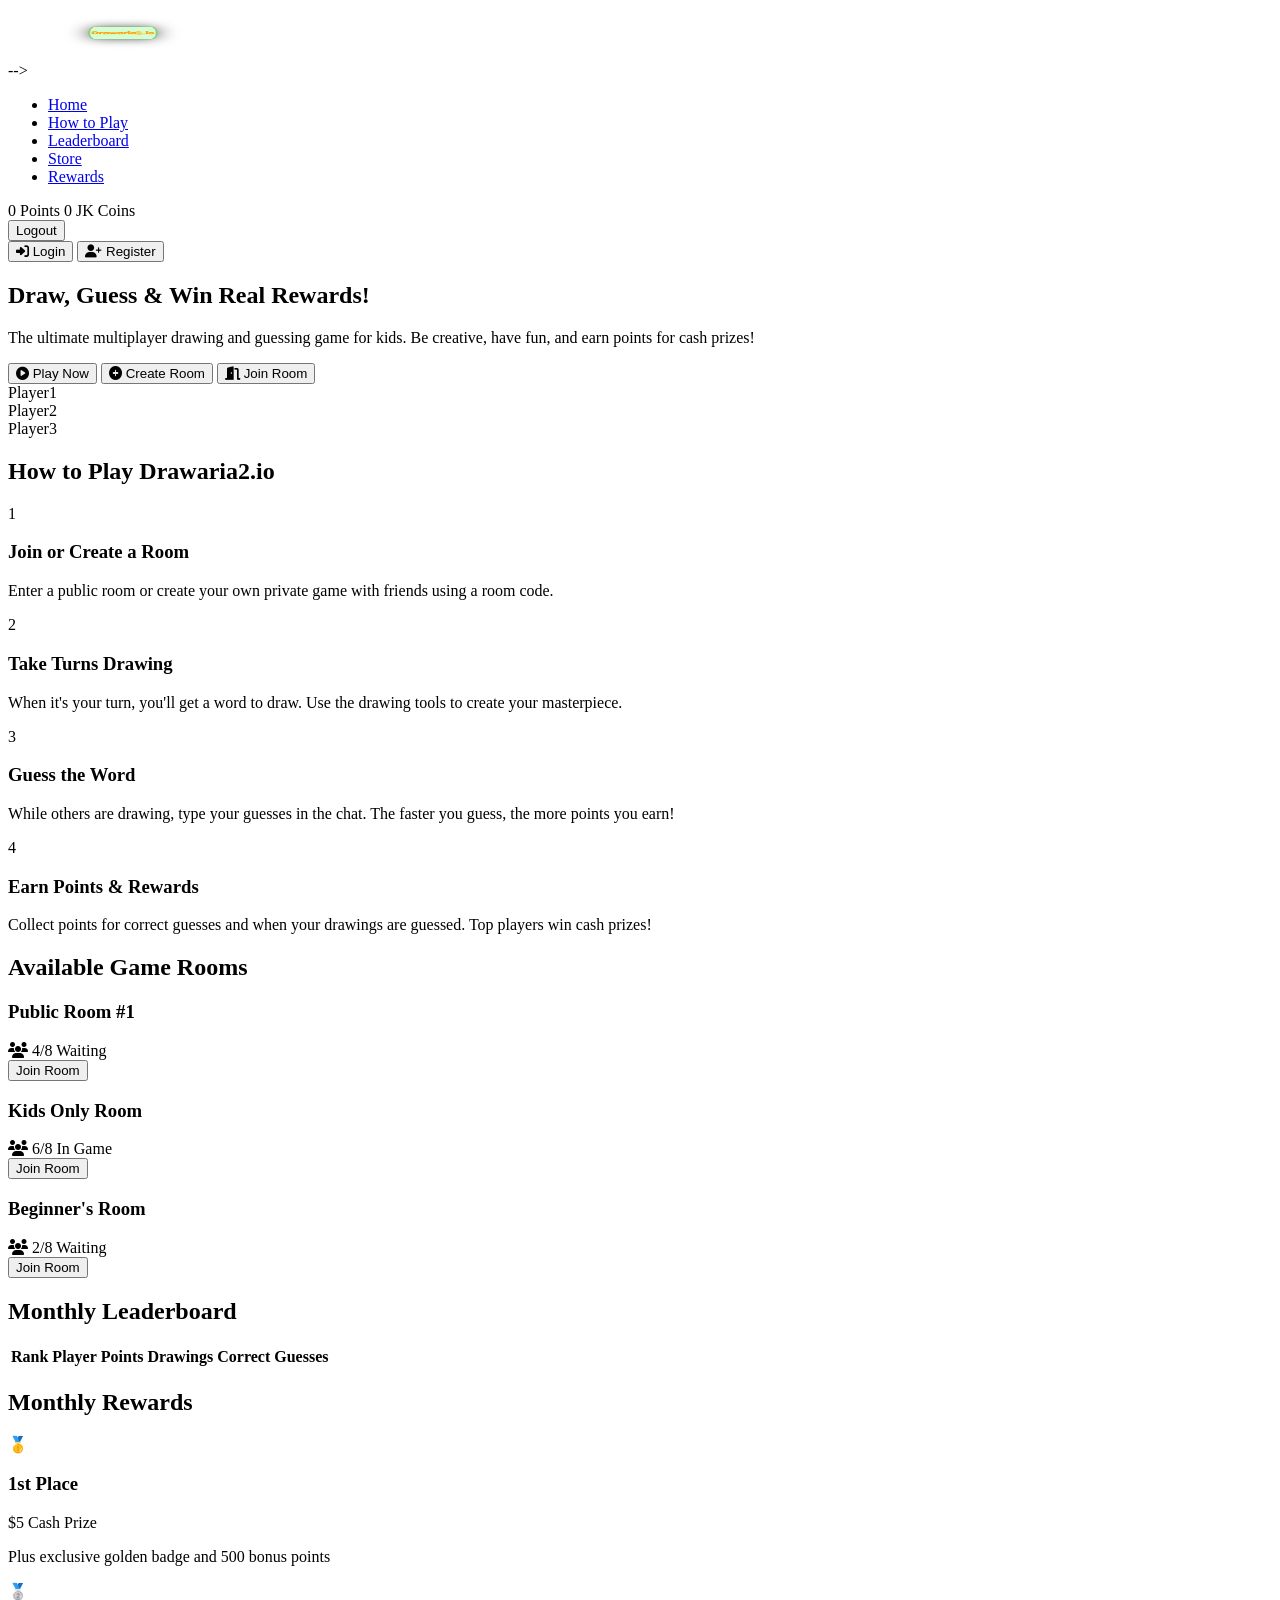
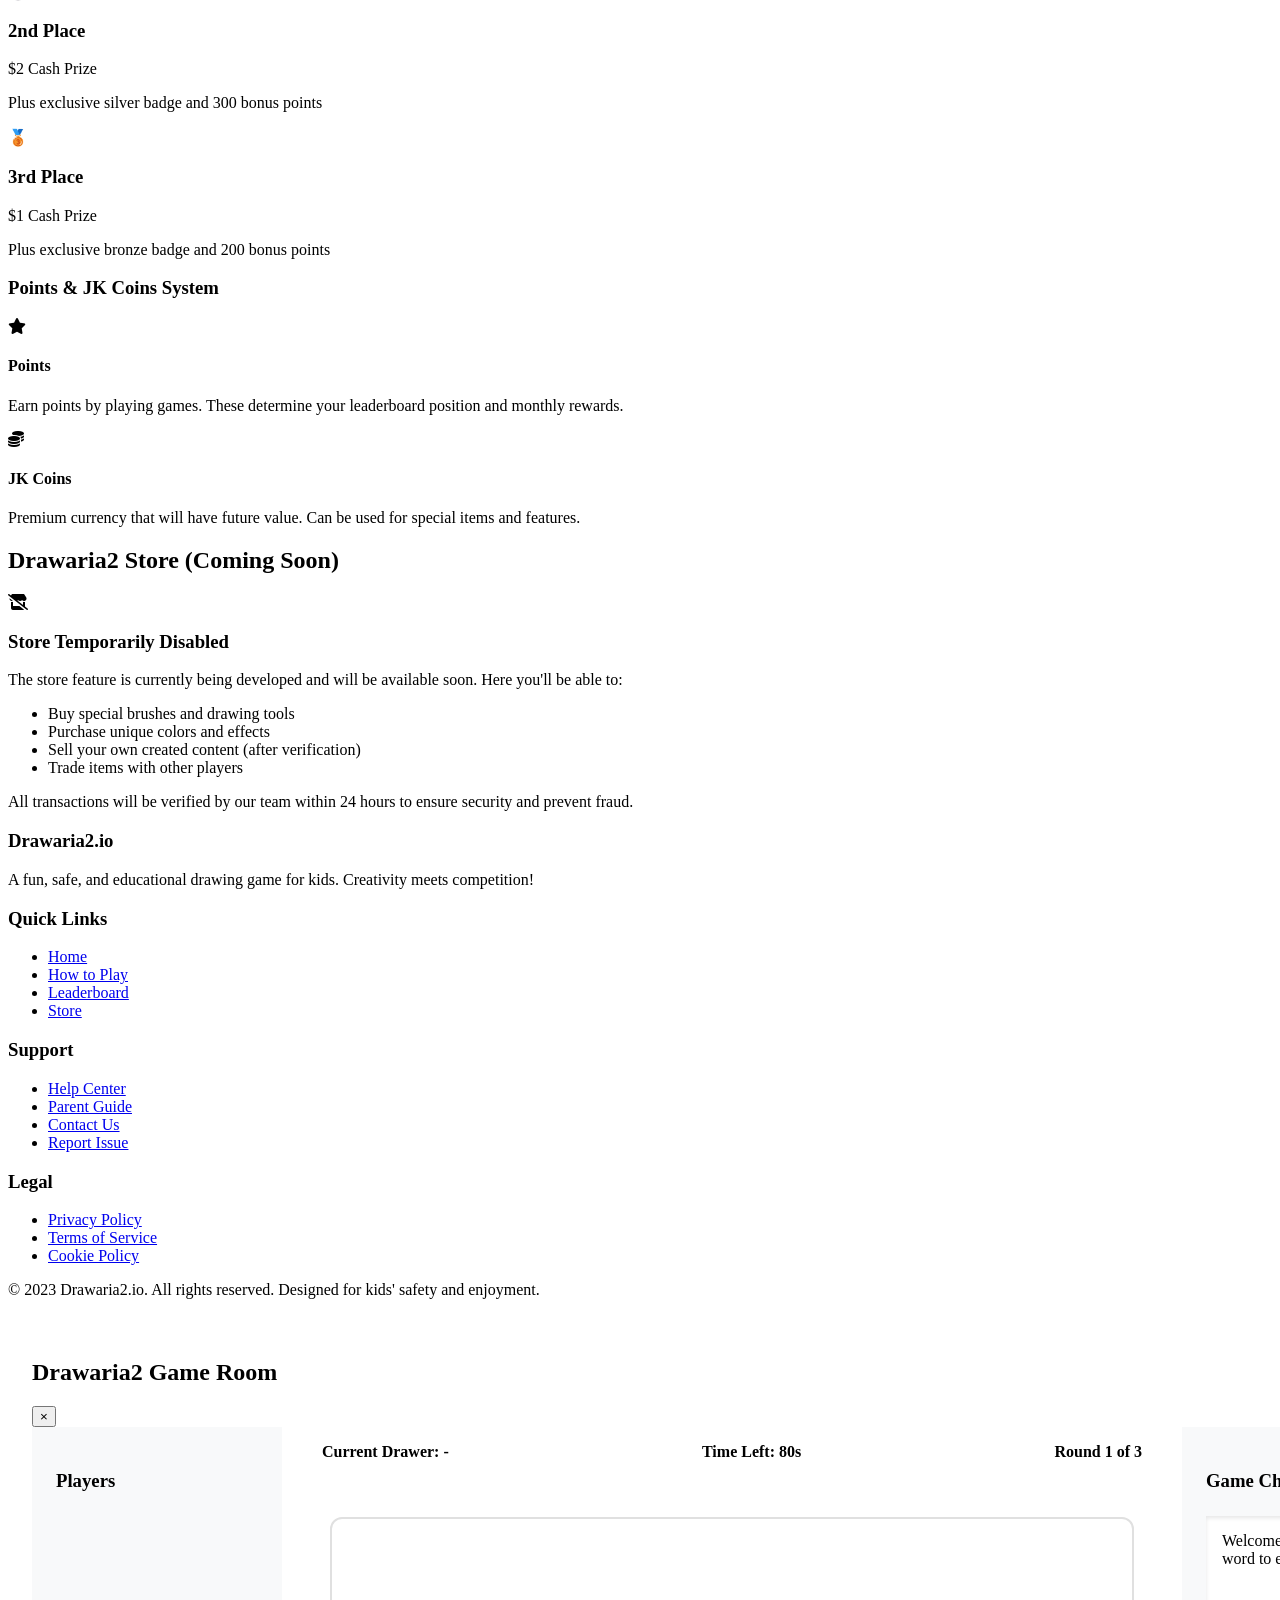
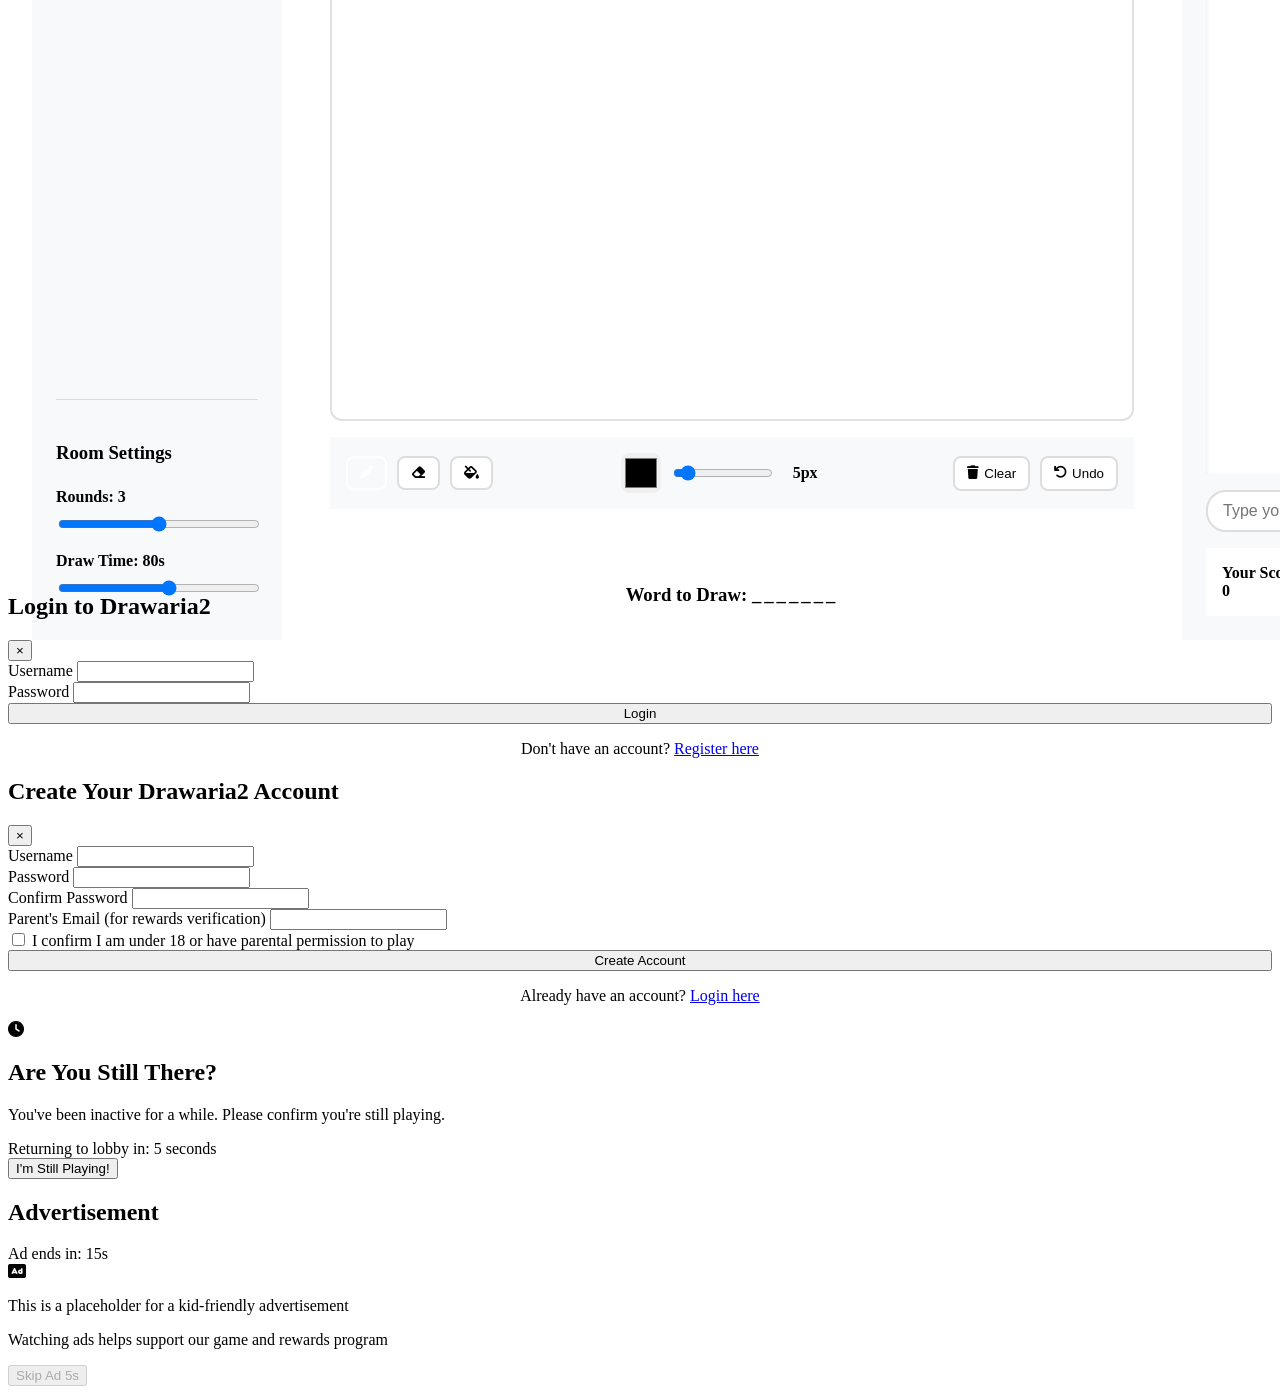
<file: index.html>
<!DOCTYPE html>
<html lang="en">
<head>
    <meta charset="UTF-8">
    <meta name="viewport" content="width=device-width, initial-scale=1.0">
    <title>Drawaria2.io - Multiplayer Drawing & Guessing Game</title>
    <link rel="stylesheet" href="css/style.css">
    <link rel="stylesheet" href="css/game.css">
    <link href="https://fonts.googleapis.com/css2?family=Comic+Neue:wght@400;700&family=Fredoka+One&display=swap" rel="stylesheet">
    <link rel="stylesheet" href="https://cdnjs.cloudflare.com/ajax/libs/font-awesome/6.4.0/css/all.min.css">
</head>
<body>
    <!-- Header -->
    <header>
        <div class="logo">
            <img src="/logo.png" alt="drawaria2.io logo" width="230" height="50>
            <!-- <div class="logo-icon"> </div> -->
            <!-- <h1>Drawaria2.io</h1> -->
        </div>
        <nav>
            <ul>
                <li><a href="#home" class="active">Home</a></li>
                <li><a href="#how-to-play">How to Play</a></li>
                <li><a href="#leaderboard">Leaderboard</a></li>
                <li><a href="#store">Store</a></li>
                <li><a href="#rewards">Rewards</a></li>
            </ul>
        </nav>
        <div class="user-actions">
            <div id="userInfo" class="hidden">
                <span id="usernameDisplay"></span>
                <div class="points-display">
                    <span id="pointsCount">0</span> Points
                    <span id="jkCoinsCount" class="jk-coins">0 JK Coins</span>
                </div>
                <button id="logoutBtn" class="btn btn-secondary">Logout</button>
            </div>
            <div id="guestActions">
                <button class="btn btn-secondary" id="loginBtn"><i class="fas fa-sign-in-alt"></i> Login</button>
                <button class="btn btn-primary" id="registerBtn"><i class="fas fa-user-plus"></i> Register</button>
            </div>
        </div>
    </header>

    <!-- Main Content -->
    <main>
        <!-- Hero Section -->
        <section class="hero" id="home">
            <div class="hero-content">
                <h2>Draw, Guess & Win Real Rewards!</h2>
                <p>The ultimate multiplayer drawing and guessing game for kids. Be creative, have fun, and earn points for cash prizes!</p>
                <div class="hero-buttons">
                    <button class="btn btn-primary" id="playNowBtn"><i class="fas fa-play-circle"></i> Play Now</button>
                    <button class="btn btn-secondary" id="createRoomBtn"><i class="fas fa-plus-circle"></i> Create Room</button>
                    <button class="btn btn-warning" id="joinRoomBtn"><i class="fas fa-door-open"></i> Join Room</button>
                </div>
            </div>
            <div class="hero-image">
                <div class="game-preview">
                    <div class="canvas-preview"></div>
                    <div class="players-preview">
                        <div class="player">Player1</div>
                        <div class="player">Player2</div>
                        <div class="player">Player3</div>
                    </div>
                </div>
            </div>
        </section>

        <!-- How to Play Section -->
        <section class="how-to-play" id="how-to-play">
            <h2>How to Play Drawaria2.io</h2>
            <div class="rules-container">
                <div class="rule-card">
                    <div class="rule-icon">1</div>
                    <h3>Join or Create a Room</h3>
                    <p>Enter a public room or create your own private game with friends using a room code.</p>
                </div>
                <div class="rule-card">
                    <div class="rule-icon">2</div>
                    <h3>Take Turns Drawing</h3>
                    <p>When it's your turn, you'll get a word to draw. Use the drawing tools to create your masterpiece.</p>
                </div>
                <div class="rule-card">
                    <div class="rule-icon">3</div>
                    <h3>Guess the Word</h3>
                    <p>While others are drawing, type your guesses in the chat. The faster you guess, the more points you earn!</p>
                </div>
                <div class="rule-card">
                    <div class="rule-icon">4</div>
                    <h3>Earn Points & Rewards</h3>
                    <p>Collect points for correct guesses and when your drawings are guessed. Top players win cash prizes!</p>
                </div>
            </div>
        </section>

        <!-- Game Rooms Section -->
        <section class="game-rooms">
            <h2>Available Game Rooms</h2>
            <div class="rooms-container">
                <div class="room-card">
                    <h3>Public Room #1</h3>
                    <div class="room-info">
                        <span class="players-count"><i class="fas fa-users"></i> 4/8</span>
                        <span class="room-status">Waiting</span>
                    </div>
                    <button class="btn btn-primary join-room-btn">Join Room</button>
                </div>
                <div class="room-card">
                    <h3>Kids Only Room</h3>
                    <div class="room-info">
                        <span class="players-count"><i class="fas fa-users"></i> 6/8</span>
                        <span class="room-status">In Game</span>
                    </div>
                    <button class="btn btn-primary join-room-btn">Join Room</button>
                </div>
                <div class="room-card">
                    <h3>Beginner's Room</h3>
                    <div class="room-info">
                        <span class="players-count"><i class="fas fa-users"></i> 2/8</span>
                        <span class="room-status">Waiting</span>
                    </div>
                    <button class="btn btn-primary join-room-btn">Join Room</button>
                </div>
            </div>
        </section>

        <!-- Leaderboard Section -->
        <section class="leaderboard-section" id="leaderboard">
            <h2>Monthly Leaderboard</h2>
            <div class="leaderboard-container">
                <table class="leaderboard-table">
                    <thead>
                        <tr>
                            <th>Rank</th>
                            <th>Player</th>
                            <th>Points</th>
                            <th>Drawings</th>
                            <th>Correct Guesses</th>
                        </tr>
                    </thead>
                    <tbody id="leaderboardBody">
                        <!-- Leaderboard data will be populated by JavaScript -->
                    </tbody>
                </table>
            </div>
        </section>

        <!-- Rewards Section -->
        <section class="rewards-section" id="rewards">
            <h2>Monthly Rewards</h2>
            <div class="rewards-container">
                <div class="reward-card gold">
                    <div class="reward-icon">🥇</div>
                    <h3>1st Place</h3>
                    <p class="reward-price">$5 Cash Prize</p>
                    <p>Plus exclusive golden badge and 500 bonus points</p>
                </div>
                <div class="reward-card silver">
                    <div class="reward-icon">🥈</div>
                    <h3>2nd Place</h3>
                    <p class="reward-price">$2 Cash Prize</p>
                    <p>Plus exclusive silver badge and 300 bonus points</p>
                </div>
                <div class="reward-card bronze">
                    <div class="reward-icon">🥉</div>
                    <h3>3rd Place</h3>
                    <p class="reward-price">$1 Cash Prize</p>
                    <p>Plus exclusive bronze badge and 200 bonus points</p>
                </div>
            </div>
            <div class="points-system">
                <h3>Points & JK Coins System</h3>
                <div class="points-info">
                    <div class="point-item">
                        <i class="fas fa-star"></i>
                        <div>
                            <h4>Points</h4>
                            <p>Earn points by playing games. These determine your leaderboard position and monthly rewards.</p>
                        </div>
                    </div>
                    <div class="point-item">
                        <i class="fas fa-coins"></i>
                        <div>
                            <h4>JK Coins</h4>
                            <p>Premium currency that will have future value. Can be used for special items and features.</p>
                        </div>
                    </div>
                </div>
            </div>
        </section>

        <!-- Store Section (Disabled for now) -->
        <section class="store-section" id="store">
            <h2>Drawaria2 Store <span class="coming-soon">(Coming Soon)</span></h2>
            <div class="store-disabled">
                <i class="fas fa-store-slash"></i>
                <h3>Store Temporarily Disabled</h3>
                <p>The store feature is currently being developed and will be available soon. Here you'll be able to:</p>
                <ul>
                    <li>Buy special brushes and drawing tools</li>
                    <li>Purchase unique colors and effects</li>
                    <li>Sell your own created content (after verification)</li>
                    <li>Trade items with other players</li>
                </ul>
                <p class="security-note">All transactions will be verified by our team within 24 hours to ensure security and prevent fraud.</p>
            </div>
        </section>
    </main>

    <!-- Footer -->
    <footer>
        <div class="footer-content">
            <div class="footer-section">
                <h3>Drawaria2.io</h3>
                <p>A fun, safe, and educational drawing game for kids. Creativity meets competition!</p>
            </div>
            <div class="footer-section">
                <h3>Quick Links</h3>
                <ul>
                    <li><a href="#home">Home</a></li>
                    <li><a href="#how-to-play">How to Play</a></li>
                    <li><a href="#leaderboard">Leaderboard</a></li>
                    <li><a href="#store">Store</a></li>
                </ul>
            </div>
            <div class="footer-section">
                <h3>Support</h3>
                <ul>
                    <li><a href="#">Help Center</a></li>
                    <li><a href="#">Parent Guide</a></li>
                    <li><a href="#">Contact Us</a></li>
                    <li><a href="#">Report Issue</a></li>
                </ul>
            </div>
            <div class="footer-section">
                <h3>Legal</h3>
                <ul>
                    <li><a href="#">Privacy Policy</a></li>
                    <li><a href="#">Terms of Service</a></li>
                    <li><a href="#">Cookie Policy</a></li>
                </ul>
            </div>
        </div>
        <div class="footer-bottom">
            <p>&copy; 2023 Drawaria2.io. All rights reserved. Designed for kids' safety and enjoyment.</p>
        </div>
    </footer>

    <!-- Game Modal -->
    <div id="gameModal" class="modal">
        <div class="modal-content game-modal">
            <div class="modal-header">
                <h2>Drawaria2 Game Room</h2>
                <button class="close-modal">&times;</button>
            </div>
            <div class="game-container">
                <div class="players-panel">
                    <h3>Players</h3>
                    <div id="playersList" class="players-list">
                        <!-- Players will be added here dynamically -->
                    </div>
                    <div class="game-settings">
                        <h3>Room Settings</h3>
                        <div class="setting-item">
                            <label>Rounds: <span id="roundsCount">3</span></label>
                            <input type="range" id="roundsSlider" min="1" max="5" value="3">
                        </div>
                        <div class="setting-item">
                            <label>Draw Time: <span id="timeCount">80</span>s</label>
                            <input type="range" id="timeSlider" min="30" max="120" value="80" step="10">
                        </div>
                    </div>
                </div>
                
                <div class="game-area">
                    <div class="game-info">
                        <div class="current-player">Current Drawer: <span id="currentDrawer">-</span></div>
                        <div class="timer">Time Left: <span id="gameTimer">80</span>s</div>
                        <div class="round-info">Round <span id="currentRound">1</span> of <span id="totalRounds">3</span></div>
                    </div>
                    
                    <div class="drawing-container">
                        <canvas id="drawingCanvas" width="800" height="500"></canvas>
                        <div class="drawing-tools">
                            <div class="tool-group">
                                <button class="tool-btn active" data-tool="pen"><i class="fas fa-pen"></i></button>
                                <button class="tool-btn" data-tool="eraser"><i class="fas fa-eraser"></i></button>
                                <button class="tool-btn" data-tool="fill"><i class="fas fa-fill-drip"></i></button>
                            </div>
                            <div class="tool-group">
                                <input type="color" id="colorPicker" value="#000000">
                                <input type="range" id="brushSize" min="1" max="50" value="5">
                                <span id="brushSizeValue">5px</span>
                            </div>
                            <div class="tool-group">
                                <button class="tool-btn" id="clearCanvas"><i class="fas fa-trash"></i> Clear</button>
                                <button class="tool-btn" id="undoBtn"><i class="fas fa-undo"></i> Undo</button>
                            </div>
                        </div>
                    </div>
                    
                    <div class="word-to-draw">
                        <h3>Word to Draw: <span id="currentWord">_______</span></h3>
                    </div>
                </div>
                
                <div class="chat-panel">
                    <h3>Game Chat</h3>
                    <div id="chatMessages" class="chat-messages">
                        <div class="system-message">Welcome to the game! Guess the word to earn points.</div>
                    </div>
                    <div class="chat-input-container">
                        <input type="text" id="chatInput" placeholder="Type your guess here...">
                        <button id="sendChatBtn"><i class="fas fa-paper-plane"></i></button>
                    </div>
                    <div class="score-display">
                        <div>Your Score: <span id="playerScore">0</span></div>
                        <div>Players Guessed: <span id="playersGuessed">0/0</span></div>
                    </div>
                </div>
            </div>
        </div>
    </div>

    <!-- Login Modal -->
    <div id="loginModal" class="modal">
        <div class="modal-content">
            <div class="modal-header">
                <h2>Login to Drawaria2</h2>
                <button class="close-modal">&times;</button>
            </div>
            <form id="loginForm">
                <div class="form-group">
                    <label for="loginUsername">Username</label>
                    <input type="text" id="loginUsername" class="form-control" required>
                </div>
                <div class="form-group">
                    <label for="loginPassword">Password</label>
                    <input type="password" id="loginPassword" class="form-control" required>
                </div>
                <button type="submit" class="btn btn-primary" style="width: 100%;">Login</button>
            </form>
            <p style="text-align: center; margin-top: 1rem;">Don't have an account? <a href="#" id="switchToRegister">Register here</a></p>
        </div>
    </div>

    <!-- Register Modal -->
    <div id="registerModal" class="modal">
        <div class="modal-content">
            <div class="modal-header">
                <h2>Create Your Drawaria2 Account</h2>
                <button class="close-modal">&times;</button>
            </div>
            <form id="registerForm">
                <div class="form-group">
                    <label for="registerUsername">Username</label>
                    <input type="text" id="registerUsername" class="form-control" required>
                </div>
                <div class="form-group">
                    <label for="registerPassword">Password</label>
                    <input type="password" id="registerPassword" class="form-control" required>
                </div>
                <div class="form-group">
                    <label for="confirmPassword">Confirm Password</label>
                    <input type="password" id="confirmPassword" class="form-control" required>
                </div>
                <div class="form-group">
                    <label for="parentEmail">Parent's Email (for rewards verification)</label>
                    <input type="email" id="parentEmail" class="form-control" required>
                </div>
                <div class="form-group">
                    <label>
                        <input type="checkbox" id="ageVerification" required>
                        I confirm I am under 18 or have parental permission to play
                    </label>
                </div>
                <button type="submit" class="btn btn-primary" style="width: 100%;">Create Account</button>
            </form>
            <p style="text-align: center; margin-top: 1rem;">Already have an account? <a href="#" id="switchToLogin">Login here</a></p>
        </div>
    </div>

    <!-- AFK Warning Modal -->
    <div id="afkModal" class="modal">
        <div class="modal-content afk-modal">
            <div class="afk-header">
                <i class="fas fa-clock"></i>
                <h2>Are You Still There?</h2>
            </div>
            <p>You've been inactive for a while. Please confirm you're still playing.</p>
            <div class="afk-timer">
                Returning to lobby in: <span id="afkCountdown">5</span> seconds
            </div>
            <div class="afk-actions">
                <button class="btn btn-primary" id="stayInGame">I'm Still Playing!</button>
            </div>
        </div>
    </div>

    <!-- Ad Modal -->
    <div id="adModal" class="modal">
        <div class="modal-content ad-modal">
            <div class="ad-header">
                <h2>Advertisement</h2>
                <div class="ad-timer">Ad ends in: <span id="adCountdown">15</span>s</div>
            </div>
            <div class="ad-content">
                <div class="ad-placeholder">
                    <i class="fas fa-ad"></i>
                    <p>This is a placeholder for a kid-friendly advertisement</p>
                    <p>Watching ads helps support our game and rewards program</p>
                </div>
            </div>
            <div class="ad-actions">
                <button class="btn btn-secondary" id="skipAdBtn" disabled>Skip Ad <span id="skipTimer">5</span>s</button>
            </div>
        </div>
    </div>

    <!-- Scripts -->
    <script src="js/main.js"></script>
    <script src="js/game.js"></script>
    <script src="js/chat.js"></script>
    <script src="js/security.js"></script>
</body>
</html>
</file>
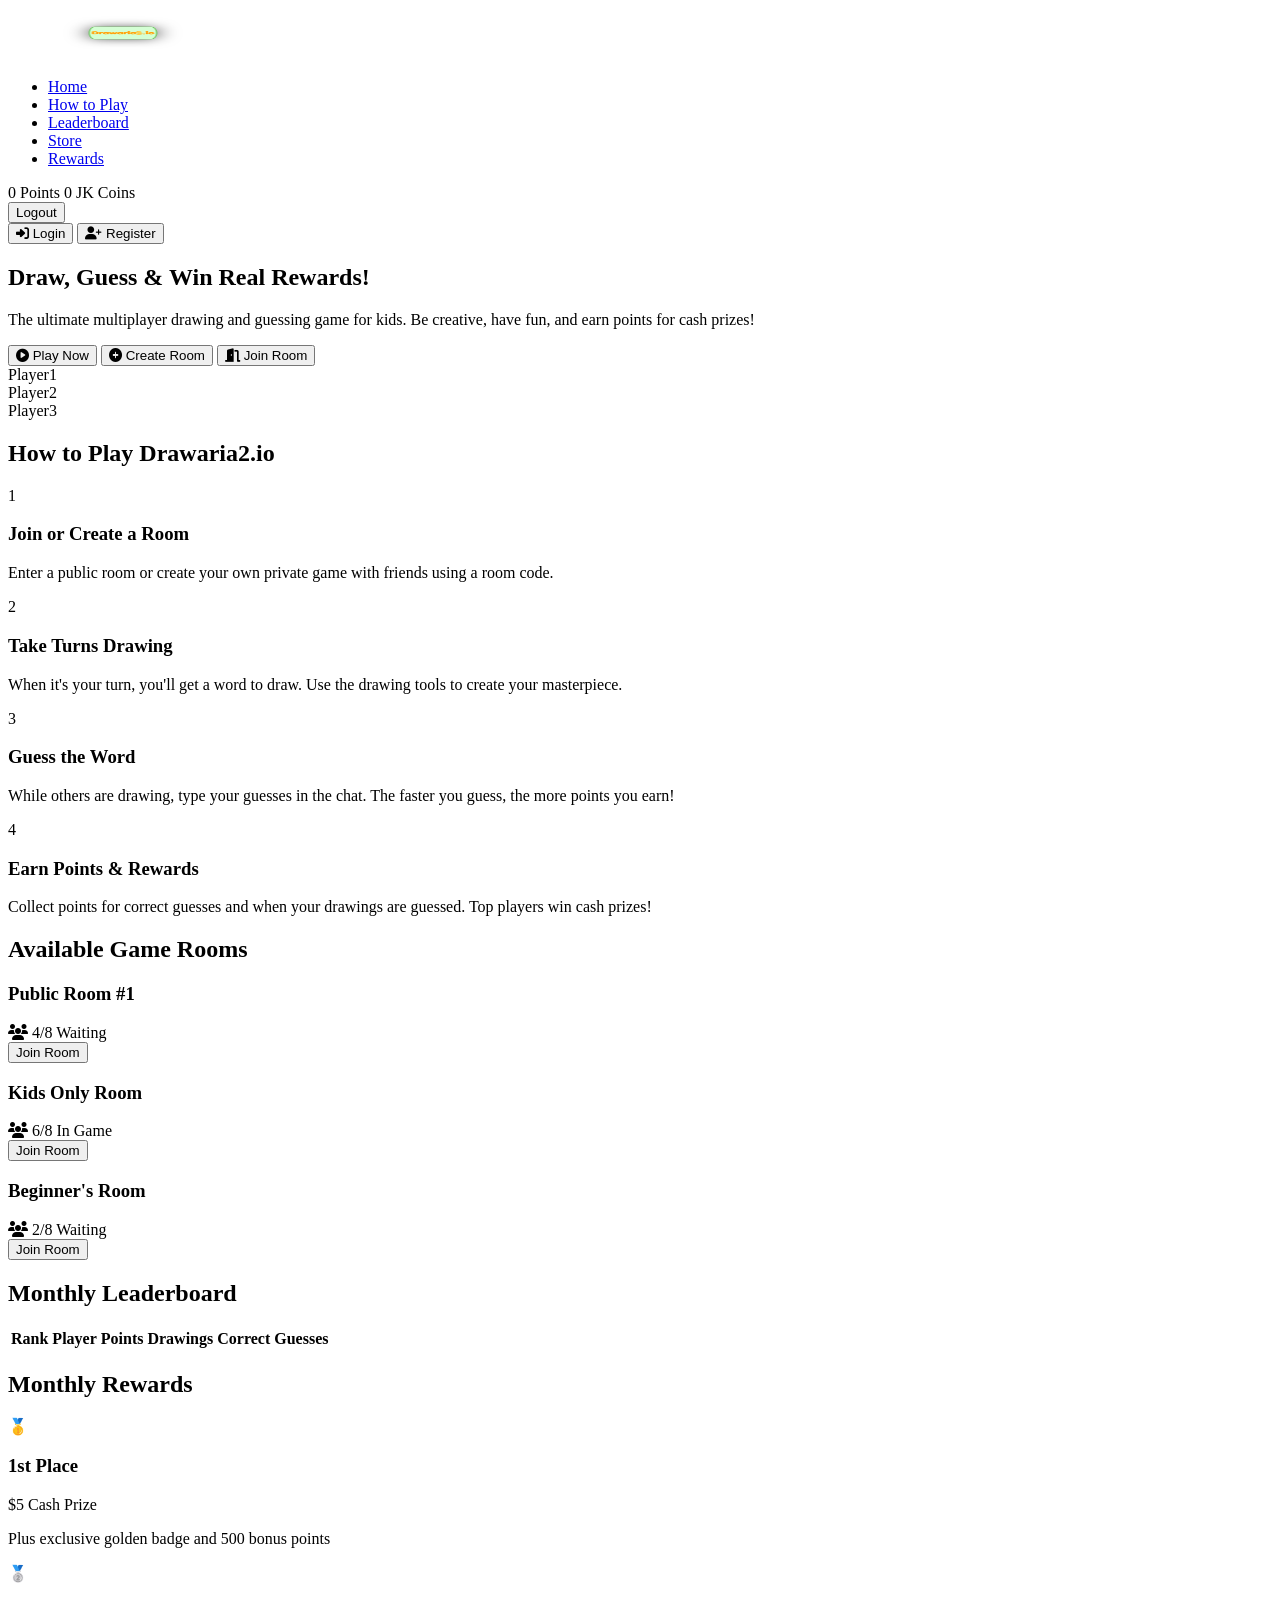
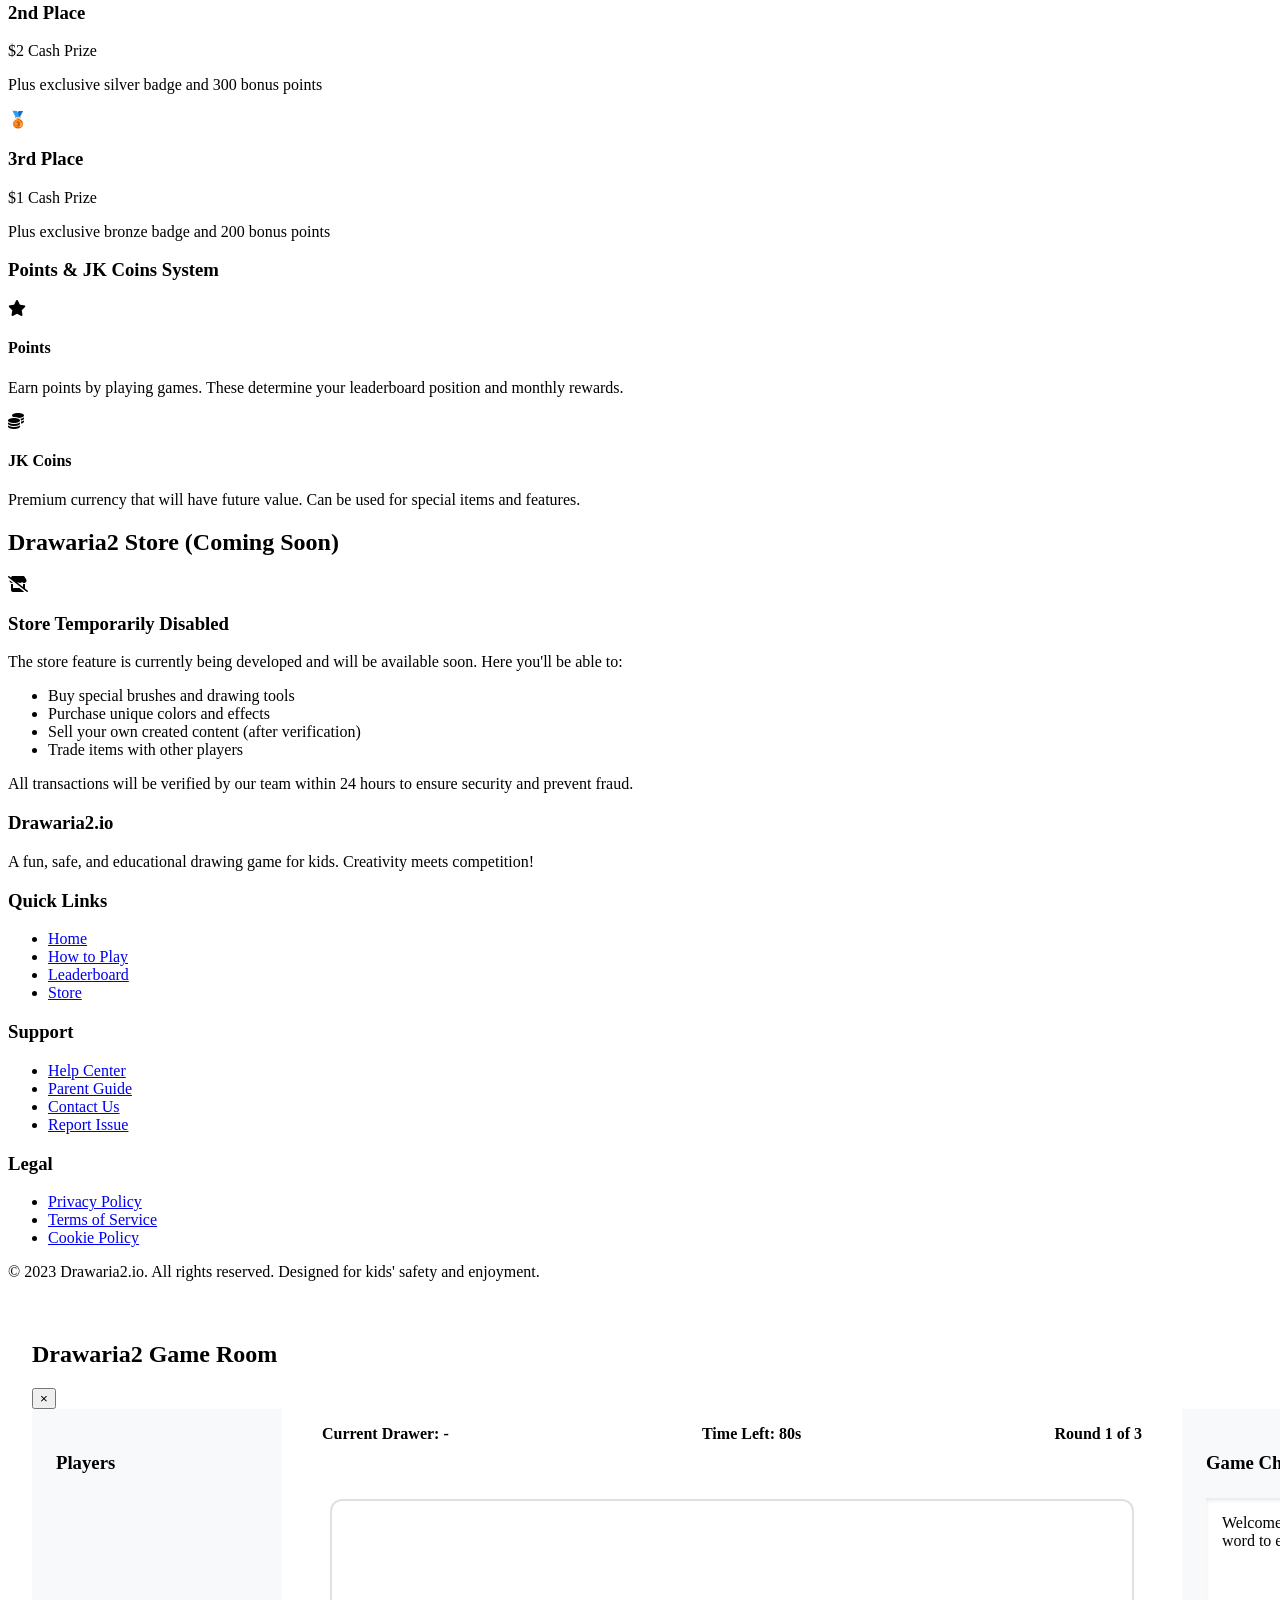
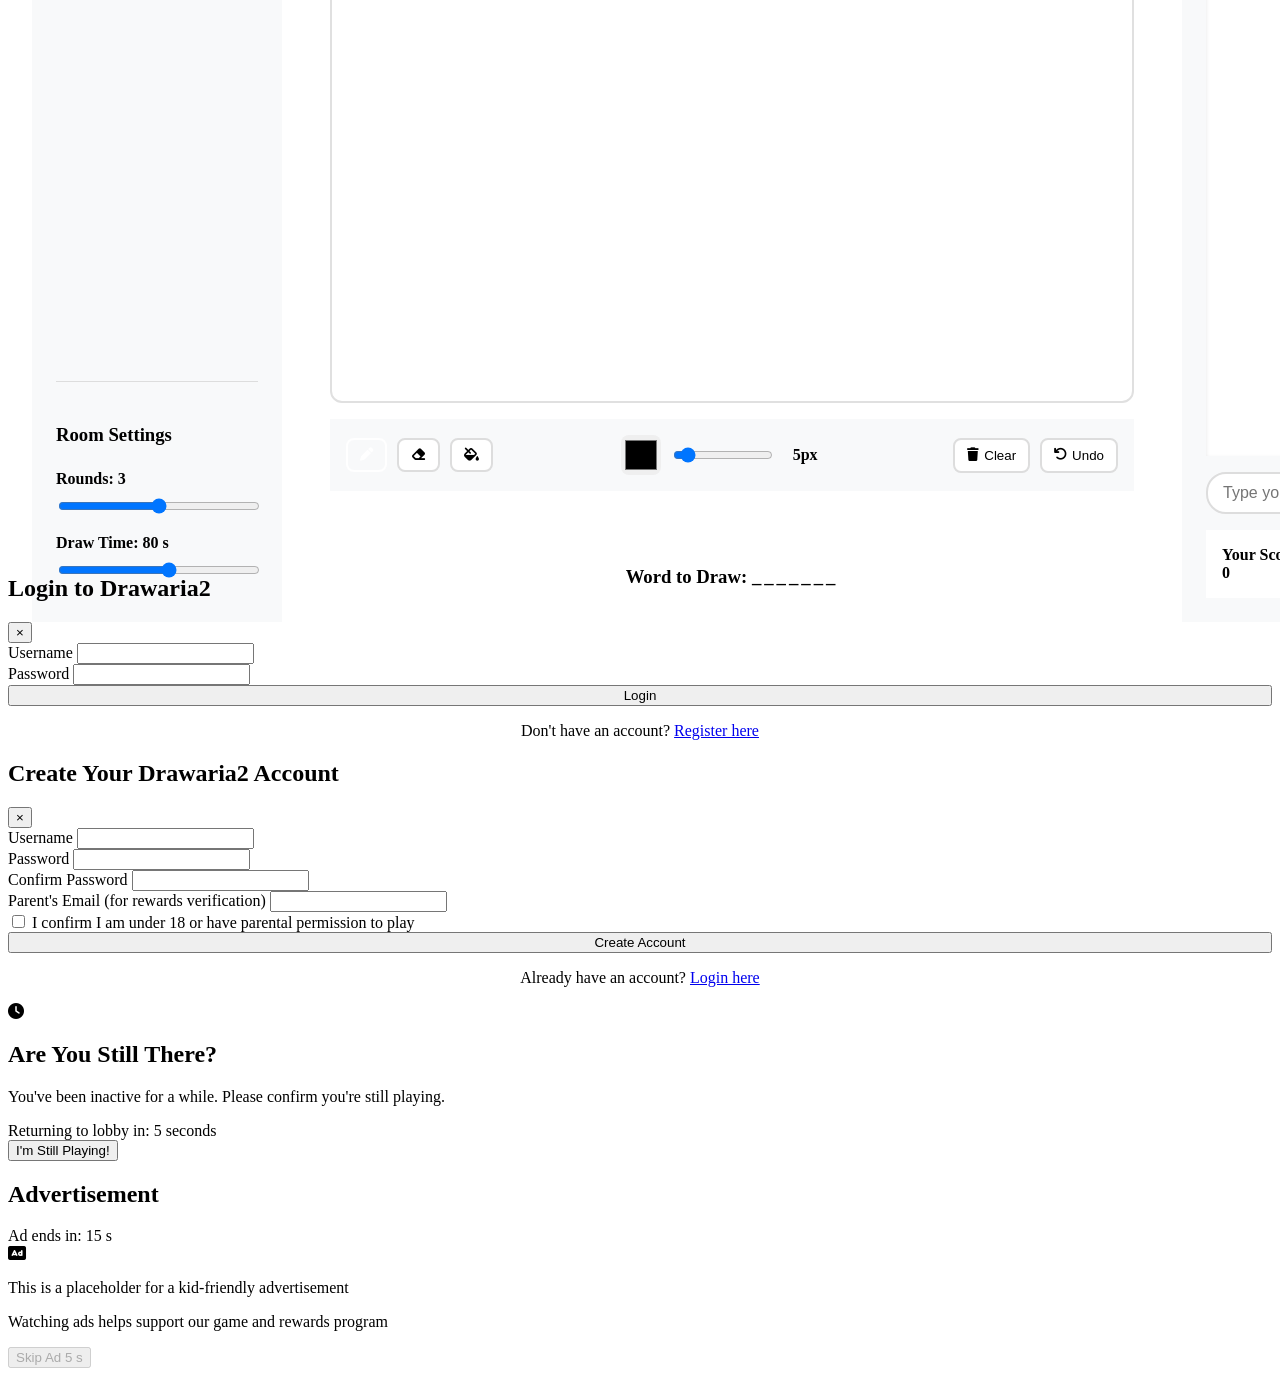
<file: v1.2.html>
<!DOCTYPE html>
<html lang="en">
<head>
    <meta charset="UTF-8">
    <meta name="viewport" content="width=device-width, initial-scale=1.0">

    <title>Drawaria2.io - Multiplayer Drawing & Guessing Game</title>

    <link rel="stylesheet" href="css/style.css">
    <link rel="stylesheet" href="css/game.css">

    <link href="https://fonts.googleapis.com/css2?family=Comic+Neue:wght@400;700&family=Fredoka+One&display=swap" rel="stylesheet">

    <link rel="stylesheet" href="https://cdnjs.cloudflare.com/ajax/libs/font-awesome/6.4.0/css/all.min.css">
</head>

<body>

<!-- Header -->
<header>

    <div class="logo">
        <img src="/logo.png" alt="drawaria2.io logo" width="230" height="50">
    </div>


    <nav>
        <ul>
            <li><a href="#home" class="active">Home</a></li>
            <li><a href="#how-to-play">How to Play</a></li>
            <li><a href="#leaderboard">Leaderboard</a></li>
            <li><a href="#store">Store</a></li>
            <li><a href="#rewards">Rewards</a></li>
        </ul>
    </nav>


    <div class="user-actions">

        <div id="userInfo" class="hidden">

            <span id="usernameDisplay"></span>

            <div class="points-display">

                <span id="pointsCount">0</span> Points

                <span id="jkCoinsCount" class="jk-coins">
                    0 JK Coins
                </span>

            </div>

            <button id="logoutBtn" class="btn btn-secondary">
                Logout
            </button>

        </div>


        <div id="guestActions">

            <button class="btn btn-secondary" id="loginBtn">
                <i class="fas fa-sign-in-alt"></i>
                Login
            </button>


            <button class="btn btn-primary" id="registerBtn">
                <i class="fas fa-user-plus"></i>
                Register
            </button>

        </div>

    </div>

</header>



<!-- Main Content -->
<main>


<!-- Home / Play Screen -->
<section class="hero page-section" id="home">

    <div class="hero-content">

        <h2>
            Draw, Guess & Win Real Rewards!
        </h2>


        <p>
            The ultimate multiplayer drawing and guessing game for kids.
            Be creative, have fun, and earn points for cash prizes!
        </p>


        <div class="hero-buttons">


            <button class="btn btn-primary" id="playNowBtn">
                <i class="fas fa-play-circle"></i>
                Play Now
            </button>


            <button class="btn btn-secondary" id="createRoomBtn">
                <i class="fas fa-plus-circle"></i>
                Create Room
            </button>


            <button class="btn btn-warning" id="joinRoomBtn">
                <i class="fas fa-door-open"></i>
                Join Room
            </button>


        </div>

    </div>



    <div class="hero-image">

        <div class="game-preview">

            <div class="canvas-preview"></div>


            <div class="players-preview">

                <div class="player">
                    Player1
                </div>

                <div class="player">
                    Player2
                </div>

                <div class="player">
                    Player3
                </div>

            </div>

        </div>

    </div>


</section>





<!-- How To Play -->

<section class="how-to-play page-section" id="how-to-play">

<h2>
How to Play Drawaria2.io
</h2>


<div class="rules-container">


<div class="rule-card">

<div class="rule-icon">
1
</div>

<h3>
Join or Create a Room
</h3>

<p>
Enter a public room or create your own private game with friends using a room code.
</p>

</div>



<div class="rule-card">

<div class="rule-icon">
2
</div>

<h3>
Take Turns Drawing
</h3>

<p>
When it's your turn, you'll get a word to draw. Use the drawing tools to create your masterpiece.
</p>

</div>



<div class="rule-card">

<div class="rule-icon">
3
</div>

<h3>
Guess the Word
</h3>

<p>
While others are drawing, type your guesses in the chat.
The faster you guess, the more points you earn!
</p>

</div>



<div class="rule-card">

<div class="rule-icon">
4
</div>

<h3>
Earn Points & Rewards
</h3>

<p>
Collect points for correct guesses and when your drawings are guessed.
Top players win cash prizes!
</p>

</div>


</div>


</section>





<!-- Game Rooms -->

<section class="game-rooms page-section">


<h2>
Available Game Rooms
</h2>


<div class="rooms-container">


<div class="room-card">

<h3>
Public Room #1
</h3>


<div class="room-info">

<span class="players-count">
<i class="fas fa-users"></i>
4/8
</span>


<span class="room-status">
Waiting
</span>


</div>


<button class="btn btn-primary join-room-btn">
Join Room
</button>


</div>





<div class="room-card">

<h3>
Kids Only Room
</h3>


<div class="room-info">

<span class="players-count">
<i class="fas fa-users"></i>
6/8
</span>


<span class="room-status">
In Game
</span>

</div>


<button class="btn btn-primary join-room-btn">
Join Room
</button>


</div>




<div class="room-card">

<h3>
Beginner's Room
</h3>


<div class="room-info">

<span class="players-count">
<i class="fas fa-users"></i>
2/8
</span>


<span class="room-status">
Waiting
</span>
</div>
<button class="btn btn-primary join-room-btn">
Join Room
</button>
</div>
</div>
</section>
<!-- Leaderboard Section -->

<section class="leaderboard-section page-section" id="leaderboard">

<h2>
Monthly Leaderboard
</h2>


<div class="leaderboard-container">

<table class="leaderboard-table">

<thead>

<tr>
<th>Rank</th>
<th>Player</th>
<th>Points</th>
<th>Drawings</th>
<th>Correct Guesses</th>
</tr>

</thead>


<tbody id="leaderboardBody">

<!-- Leaderboard data added by JS -->

</tbody>


</table>

</div>

</section>






<!-- Rewards Section -->

<section class="rewards-section page-section" id="rewards">


<h2>
Monthly Rewards
</h2>


<div class="rewards-container">


<div class="reward-card gold">

<div class="reward-icon">
🥇
</div>


<h3>
1st Place
</h3>


<p class="reward-price">
$5 Cash Prize
</p>


<p>
Plus exclusive golden badge and 500 bonus points
</p>


</div>





<div class="reward-card silver">


<div class="reward-icon">
🥈
</div>


<h3>
2nd Place
</h3>


<p class="reward-price">
$2 Cash Prize
</p>


<p>
Plus exclusive silver badge and 300 bonus points
</p>


</div>





<div class="reward-card bronze">


<div class="reward-icon">
🥉
</div>


<h3>
3rd Place
</h3>


<p class="reward-price">
$1 Cash Prize
</p>


<p>
Plus exclusive bronze badge and 200 bonus points
</p>


</div>


</div>





<div class="points-system">


<h3>
Points & JK Coins System
</h3>



<div class="points-info">



<div class="point-item">

<i class="fas fa-star"></i>


<div>

<h4>
Points
</h4>


<p>
Earn points by playing games. These determine your leaderboard position and monthly rewards.
</p>


</div>

</div>





<div class="point-item">

<i class="fas fa-coins"></i>


<div>

<h4>
JK Coins
</h4>


<p>
Premium currency that will have future value. Can be used for special items and features.
</p>


</div>

</div>



</div>


</div>


</section>







<!-- Store Section -->


<section class="store-section page-section" id="store">


<h2>
Drawaria2 Store 
<span class="coming-soon">
(Coming Soon)
</span>
</h2>



<div class="store-disabled">


<i class="fas fa-store-slash"></i>


<h3>
Store Temporarily Disabled
</h3>


<p>
The store feature is currently being developed and will be available soon.
Here you'll be able to:
</p>



<ul>

<li>
Buy special brushes and drawing tools
</li>

<li>
Purchase unique colors and effects
</li>

<li>
Sell your own created content (after verification)
</li>

<li>
Trade items with other players
</li>

</ul>



<p class="security-note">

All transactions will be verified by our team within 24 hours to ensure security and prevent fraud.

</p>


</div>


</section>









<!-- Footer -->


<footer>


<div class="footer-content">


<div class="footer-section">


<h3>
Drawaria2.io
</h3>


<p>
A fun, safe, and educational drawing game for kids.
Creativity meets competition!
</p>


</div>





<div class="footer-section">


<h3>
Quick Links
</h3>


<ul>


<li>
<a href="#home">
Home
</a>
</li>


<li>
<a href="#how-to-play">
How to Play
</a>
</li>


<li>
<a href="#leaderboard">
Leaderboard
</a>
</li>


<li>
<a href="#store">
Store
</a>
</li>


</ul>


</div>






<div class="footer-section">


<h3>
Support
</h3>


<ul>


<li>
<a href="#">
Help Center
</a>
</li>


<li>
<a href="#">
Parent Guide
</a>
</li>


<li>
<a href="#">
Contact Us
</a>
</li>


<li>
<a href="#">
Report Issue
</a>
</li>


</ul>


</div>






<div class="footer-section">


<h3>
Legal
</h3>


<ul>


<li>
<a href="#">
Privacy Policy
</a>
</li>


<li>
<a href="#">
Terms of Service
</a>
</li>


<li>
<a href="#">
Cookie Policy
</a>
</li>


</ul>


</div>


</div>





<div class="footer-bottom">

<p>
&copy; 2023 Drawaria2.io. All rights reserved.
Designed for kids' safety and enjoyment.
</p>


</div>



</footer>









<!-- GAME MODAL -->


<div id="gameModal" class="modal">


<div class="modal-content game-modal">


<div class="modal-header">


<h2>
Drawaria2 Game Room
</h2>


<button class="close-modal">
&times;
</button>


</div>





<div class="game-container">



<div class="players-panel">


<h3>
Players
</h3>


<div id="playersList" class="players-list">

</div>




<div class="game-settings">


<h3>
Room Settings
</h3>


<div class="setting-item">


<label>
Rounds:
<span id="roundsCount">
3
</span>
</label>


<input type="range" id="roundsSlider" min="1" max="5" value="3">


</div>





<div class="setting-item">


<label>
Draw Time:
<span id="timeCount">
80
</span>
s
</label>


<input type="range" id="timeSlider" min="30" max="120" value="80" step="10">


</div>



</div>



</div>

<!-- GAME AREA -->

<div class="game-area">


<div class="game-info">


<div class="current-player">
Current Drawer:
<span id="currentDrawer">-</span>
</div>


<div class="timer">
Time Left:
<span id="gameTimer">80</span>s
</div>


<div class="round-info">
Round
<span id="currentRound">1</span>
of
<span id="totalRounds">3</span>
</div>


</div>





<div class="drawing-container">


<canvas id="drawingCanvas" width="800" height="500"></canvas>



<div class="drawing-tools">


<div class="tool-group">


<button class="tool-btn active" data-tool="pen">
<i class="fas fa-pen"></i>
</button>


<button class="tool-btn" data-tool="eraser">
<i class="fas fa-eraser"></i>
</button>


<button class="tool-btn" data-tool="fill">
<i class="fas fa-fill-drip"></i>
</button>


</div>





<div class="tool-group">


<input type="color" id="colorPicker" value="#000000">


<input type="range" id="brushSize" min="1" max="50" value="5">


<span id="brushSizeValue">
5px
</span>


</div>





<div class="tool-group">


<button class="tool-btn" id="clearCanvas">
<i class="fas fa-trash"></i>
Clear
</button>


<button class="tool-btn" id="undoBtn">
<i class="fas fa-undo"></i>
Undo
</button>


</div>



</div>


</div>





<div class="word-to-draw">


<h3>

Word to Draw:

<span id="currentWord">
_______
</span>

</h3>


</div>



</div>









<!-- CHAT PANEL -->


<div class="chat-panel">


<h3>
Game Chat
</h3>


<div id="chatMessages" class="chat-messages">


<div class="system-message">

Welcome to the game! Guess the word to earn points.

</div>


</div>




<div class="chat-input-container">


<input 
type="text" 
id="chatInput" 
placeholder="Type your guess here..."
>


<button id="sendChatBtn">

<i class="fas fa-paper-plane"></i>

</button>


</div>



<div class="score-display">


<div>

Your Score:
<span id="playerScore">
0
</span>

</div>


<div>

Players Guessed:
<span id="playersGuessed">
0/0
</span>

</div>


</div>



</div>



</div>


</div>


</div>









<!-- LOGIN MODAL -->


<div id="loginModal" class="modal">


<div class="modal-content">


<div class="modal-header">


<h2>
Login to Drawaria2
</h2>


<button class="close-modal">
&times;
</button>


</div>



<form id="loginForm">


<div class="form-group">


<label for="loginUsername">
Username
</label>


<input 
type="text" 
id="loginUsername" 
class="form-control" 
required
>


</div>





<div class="form-group">


<label for="loginPassword">
Password
</label>


<input 
type="password" 
id="loginPassword" 
class="form-control" 
required
>


</div>




<button type="submit" class="btn btn-primary" style="width:100%">

Login

</button>


</form>


<p style="text-align:center;margin-top:1rem">

Don't have an account?

<a href="#" id="switchToRegister">
Register here
</a>

</p>


</div>


</div>









<!-- REGISTER MODAL -->


<div id="registerModal" class="modal">


<div class="modal-content">


<div class="modal-header">


<h2>
Create Your Drawaria2 Account
</h2>


<button class="close-modal">
&times;
</button>


</div>





<form id="registerForm">


<div class="form-group">

<label for="registerUsername">
Username
</label>

<input type="text" id="registerUsername" class="form-control" required>

</div>




<div class="form-group">

<label for="registerPassword">
Password
</label>

<input type="password" id="registerPassword" class="form-control" required>

</div>





<div class="form-group">

<label for="confirmPassword">
Confirm Password
</label>

<input type="password" id="confirmPassword" class="form-control" required>

</div>





<div class="form-group">

<label for="parentEmail">
Parent's Email (for rewards verification)
</label>

<input type="email" id="parentEmail" class="form-control" required>

</div>





<div class="form-group">

<label>

<input type="checkbox" id="ageVerification" required>

I confirm I am under 18 or have parental permission to play

</label>

</div>





<button type="submit" class="btn btn-primary" style="width:100%">

Create Account

</button>


</form>





<p style="text-align:center;margin-top:1rem">

Already have an account?

<a href="#" id="switchToLogin">
Login here
</a>

</p>


</div>


</div>









<!-- AFK MODAL -->


<div id="afkModal" class="modal">


<div class="modal-content afk-modal">


<div class="afk-header">


<i class="fas fa-clock"></i>


<h2>
Are You Still There?
</h2>


</div>



<p>
You've been inactive for a while.
Please confirm you're still playing.
</p>




<div class="afk-timer">

Returning to lobby in:

<span id="afkCountdown">
5
</span>

seconds

</div>




<div class="afk-actions">


<button class="btn btn-primary" id="stayInGame">

I'm Still Playing!

</button>


</div>


</div>


</div>









<!-- AD MODAL -->


<div id="adModal" class="modal">


<div class="modal-content ad-modal">


<div class="ad-header">


<h2>
Advertisement
</h2>


<div class="ad-timer">

Ad ends in:

<span id="adCountdown">
15
</span>s

</div>


</div>





<div class="ad-content">


<div class="ad-placeholder">


<i class="fas fa-ad"></i>


<p>
This is a placeholder for a kid-friendly advertisement
</p>


<p>
Watching ads helps support our game and rewards program
</p>


</div>


</div>





<div class="ad-actions">


<button class="btn btn-secondary" id="skipAdBtn" disabled>

Skip Ad

<span id="skipTimer">
5
</span>s

</button>


</div>


</div>


</div>







<!-- Chatbase chatbot goes here -->
<!-- Paste your Chatbase EMBED script here (not identity secret) -->





<!-- Scripts -->


<script src="js/main.js"></script>

<script src="js/game.js"></script>

<script src="js/chat.js"></script>

<script src="js/security.js"></script>


</body>

</html>
</file>
<file: css/style.css>
/* Game Modal Styles */
.game-modal {
    max-width: 1400px;
    width: 95%;
    height: 90vh;
    padding: 1.5rem;
}

.game-container {
    display: grid;
    grid-template-columns: 250px 1fr 300px;
    gap: 1.5rem;
    height: 100%;
}

/* Players Panel */
.players-panel {
    background: #f8f9fa;
    border-radius: var(--border-radius);
    padding: 1.5rem;
    display: flex;
    flex-direction: column;
}

.players-panel h3 {
    margin-bottom: 1rem;
    color: var(--primary);
    border-bottom: 2px solid var(--primary);
    padding-bottom: 0.5rem;
}

.players-list {
    flex: 1;
    overflow-y: auto;
    margin-bottom: 1.5rem;
}

.player-item {
    display: flex;
    align-items: center;
    gap: 10px;
    padding: 10px;
    margin-bottom: 8px;
    background: white;
    border-radius: 8px;
    box-shadow: 0 2px 4px rgba(0,0,0,0.1);
}

.player-avatar {
    width: 30px;
    height: 30px;
    border-radius: 50%;
    background: var(--primary);
    display: flex;
    align-items: center;
    justify-content: center;
    color: white;
    font-size: 0.8rem;
    font-weight: bold;
}

.player-name {
    flex: 1;
    font-weight: 600;
}

.player-score {
    background: var(--accent);
    color: white;
    padding: 2px 8px;
    border-radius: 10px;
    font-size: 0.8rem;
    font-weight: bold;
}

.player-drawer {
    background: gold !important;
    color: #333 !important;
}

.player-afk {
    opacity: 0.6;
    position: relative;
}

.player-afk::after {
    content: "AFK";
    position: absolute;
    top: -5px;
    right: -5px;
    background: var(--warning);
    color: white;
    font-size: 0.6rem;
    padding: 2px 5px;
    border-radius: 8px;
}

/* Game Settings */
.game-settings {
    margin-top: auto;
    padding-top: 1.5rem;
    border-top: 1px solid #ddd;
}

.game-settings h3 {
    margin-bottom: 1rem;
    color: var(--primary);
}

.setting-item {
    margin-bottom: 1rem;
}

.setting-item label {
    display: block;
    margin-bottom: 0.5rem;
    font-weight: 600;
    color: var(--text);
}

.setting-item input[type="range"] {
    width: 100%;
}

/* Game Area */
.game-area {
    display: flex;
    flex-direction: column;
    gap: 1rem;
}

.game-info {
    display: flex;
    justify-content: space-between;
    background: white;
    padding: 1rem;
    border-radius: var(--border-radius);
    box-shadow: var(--shadow);
    font-weight: 600;
}

.current-player, .timer, .round-info {
    color: var(--primary);
}

.timer {
    color: var(--warning);
}

/* Drawing Container */
.drawing-container {
    flex: 1;
    background: white;
    border-radius: var(--border-radius);
    padding: 1.5rem;
    box-shadow: var(--shadow);
    display: flex;
    flex-direction: column;
}

#drawingCanvas {
    flex: 1;
    border: 2px solid #e0e0e0;
    border-radius: 12px;
    cursor: crosshair;
    background: white;
}

.drawing-tools {
    display: flex;
    justify-content: space-between;
    align-items: center;
    margin-top: 1rem;
    padding: 1rem;
    background: #f8f9fa;
    border-radius: var(--border-radius);
    flex-wrap: wrap;
    gap: 1rem;
}

.tool-group {
    display: flex;
    align-items: center;
    gap: 10px;
}

.tool-btn {
    padding: 8px 12px;
    border: 2px solid #ddd;
    background: white;
    border-radius: 8px;
    cursor: pointer;
    transition: all 0.3s;
    display: flex;
    align-items: center;
    gap: 5px;
}

.tool-btn:hover {
    border-color: var(--primary);
}

.tool-btn.active {
    background: var(--primary);
    color: white;
    border-color: var(--primary);
}

#colorPicker {
    width: 40px;
    height: 40px;
    border: none;
    border-radius: 8px;
    cursor: pointer;
}

#brushSize {
    width: 100px;
}

#brushSizeValue {
    min-width: 40px;
    text-align: center;
    font-weight: 600;
}

/* Word to Draw */
.word-to-draw {
    background: white;
    padding: 1rem;
    border-radius: var(--border-radius);
    box-shadow: var(--shadow);
    text-align: center;
}

.word-to-draw h3 {
    color: var(--primary);
}

#currentWord {
    color: var(--secondary);
    font-weight: bold;
    letter-spacing: 3px;
}

/* Chat Panel */
.chat-panel {
    background: #f8f9fa;
    border-radius: var(--border-radius);
    padding: 1.5rem;
    display: flex;
    flex-direction: column;
}

.chat-panel h3 {
    margin-bottom: 1rem;
    color: var(--primary);
    border-bottom: 2px solid var(--primary);
    padding-bottom: 0.5rem;
}

.chat-messages {
    flex: 1;
    overflow-y: auto;
    margin-bottom: 1rem;
    padding: 1rem;
    background: white;
    border-radius: var(--border-radius);
    box-shadow: inset 0 2px 4px rgba(0,0,0,0.1);
}

.chat-message {
    margin-bottom: 0.8rem;
    padding: 0.5rem;
    border-radius: 8px;
}

.chat-message.player {
    background: #e3f2fd;
    border-left: 3px solid var(--primary);
}

.chat-message.system {
    background: #fff3cd;
    border-left: 3px solid var(--warning);
    font-style: italic;
}

.chat-message.correct {
    background: #d4edda;
    border-left: 3px solid var(--accent);
    font-weight: bold;
}

.message-sender {
    font-weight: bold;
    color: var(--primary);
}

.message-time {
    font-size: 0.7rem;
    color: var(--text-light);
    margin-left: 5px;
}

.chat-input-container {
    display: flex;
    gap: 10px;
}

#chatInput {
    flex: 1;
    padding: 10px 15px;
    border: 2px solid #ddd;
    border-radius: 20px;
    font-size: 1rem;
}

#chatInput:focus {
    border-color: var(--primary);
    outline: none;
}

#sendChatBtn {
    padding: 10px 15px;
    background: var(--primary);
    color: white;
    border: none;
    border-radius: 20px;
    cursor: pointer;
    transition: background 0.3s;
}

#sendChatBtn:hover {
    background: #5a4af0;
}

.score-display {
    margin-top: 1rem;
    padding: 1rem;
    background: white;
    border-radius: var(--border-radius);
    box-shadow: var(--shadow);
    display: flex;
    justify-content: space-between;
    font-weight: 600;
}

/* Responsive Game Layout */
@media (max-width: 1024px) {
    .game-container {
        grid-template-columns: 200px 1fr;
    }
    
    .chat-panel {
        grid-column: 1 / -1;
        height: 300px;
    }
}

@media (max-width: 768px) {
    .game-modal {
        height: 95vh;
        padding: 1rem;
    }
    
    .game-container {
        grid-template-columns: 1fr;
        gap: 1rem;
    }
    
    .players-panel, .chat-panel {
        height: 200px;
    }
    
    .drawing-tools {
        flex-direction: column;
        align-items: stretch;
    }
    
    .tool-group {
        justify-content: center;
    }
    
    .game-info {
        flex-direction: column;
        gap: 0.5rem;
        text-align: center;
    }
} its game.css
</file>
<file: css/game.css>
/* Game Modal Styles */
.game-modal {
    max-width: 1400px;
    width: 95%;
    height: 90vh;
    padding: 1.5rem;
}

.game-container {
    display: grid;
    grid-template-columns: 250px 1fr 300px;
    gap: 1.5rem;
    height: 100%;
}

/* Players Panel */
.players-panel {
    background: #f8f9fa;
    border-radius: var(--border-radius);
    padding: 1.5rem;
    display: flex;
    flex-direction: column;
}

.players-panel h3 {
    margin-bottom: 1rem;
    color: var(--primary);
    border-bottom: 2px solid var(--primary);
    padding-bottom: 0.5rem;
}

.players-list {
    flex: 1;
    overflow-y: auto;
    margin-bottom: 1.5rem;
}

.player-item {
    display: flex;
    align-items: center;
    gap: 10px;
    padding: 10px;
    margin-bottom: 8px;
    background: white;
    border-radius: 8px;
    box-shadow: 0 2px 4px rgba(0,0,0,0.1);
}

.player-avatar {
    width: 30px;
    height: 30px;
    border-radius: 50%;
    background: var(--primary);
    display: flex;
    align-items: center;
    justify-content: center;
    color: white;
    font-size: 0.8rem;
    font-weight: bold;
}

.player-name {
    flex: 1;
    font-weight: 600;
}

.player-score {
    background: var(--accent);
    color: white;
    padding: 2px 8px;
    border-radius: 10px;
    font-size: 0.8rem;
    font-weight: bold;
}

.player-drawer {
    background: gold !important;
    color: #333 !important;
}

.player-afk {
    opacity: 0.6;
    position: relative;
}

.player-afk::after {
    content: "AFK";
    position: absolute;
    top: -5px;
    right: -5px;
    background: var(--warning);
    color: white;
    font-size: 0.6rem;
    padding: 2px 5px;
    border-radius: 8px;
}

/* Game Settings */
.game-settings {
    margin-top: auto;
    padding-top: 1.5rem;
    border-top: 1px solid #ddd;
}

.game-settings h3 {
    margin-bottom: 1rem;
    color: var(--primary);
}

.setting-item {
    margin-bottom: 1rem;
}

.setting-item label {
    display: block;
    margin-bottom: 0.5rem;
    font-weight: 600;
    color: var(--text);
}

.setting-item input[type="range"] {
    width: 100%;
}

/* Game Area */
.game-area {
    display: flex;
    flex-direction: column;
    gap: 1rem;
}

.game-info {
    display: flex;
    justify-content: space-between;
    background: white;
    padding: 1rem;
    border-radius: var(--border-radius);
    box-shadow: var(--shadow);
    font-weight: 600;
}

.current-player, .timer, .round-info {
    color: var(--primary);
}

.timer {
    color: var(--warning);
}

/* Drawing Container */
.drawing-container {
    flex: 1;
    background: white;
    border-radius: var(--border-radius);
    padding: 1.5rem;
    box-shadow: var(--shadow);
    display: flex;
    flex-direction: column;
}

#drawingCanvas {
    flex: 1;
    border: 2px solid #e0e0e0;
    border-radius: 12px;
    cursor: crosshair;
    background: white;
}

.drawing-tools {
    display: flex;
    justify-content: space-between;
    align-items: center;
    margin-top: 1rem;
    padding: 1rem;
    background: #f8f9fa;
    border-radius: var(--border-radius);
    flex-wrap: wrap;
    gap: 1rem;
}

.tool-group {
    display: flex;
    align-items: center;
    gap: 10px;
}

.tool-btn {
    padding: 8px 12px;
    border: 2px solid #ddd;
    background: white;
    border-radius: 8px;
    cursor: pointer;
    transition: all 0.3s;
    display: flex;
    align-items: center;
    gap: 5px;
}

.tool-btn:hover {
    border-color: var(--primary);
}

.tool-btn.active {
    background: var(--primary);
    color: white;
    border-color: var(--primary);
}

#colorPicker {
    width: 40px;
    height: 40px;
    border: none;
    border-radius: 8px;
    cursor: pointer;
}

#brushSize {
    width: 100px;
}

#brushSizeValue {
    min-width: 40px;
    text-align: center;
    font-weight: 600;
}

/* Word to Draw */
.word-to-draw {
    background: white;
    padding: 1rem;
    border-radius: var(--border-radius);
    box-shadow: var(--shadow);
    text-align: center;
}

.word-to-draw h3 {
    color: var(--primary);
}

#currentWord {
    color: var(--secondary);
    font-weight: bold;
    letter-spacing: 3px;
}

/* Chat Panel */
.chat-panel {
    background: #f8f9fa;
    border-radius: var(--border-radius);
    padding: 1.5rem;
    display: flex;
    flex-direction: column;
}

.chat-panel h3 {
    margin-bottom: 1rem;
    color: var(--primary);
    border-bottom: 2px solid var(--primary);
    padding-bottom: 0.5rem;
}

.chat-messages {
    flex: 1;
    overflow-y: auto;
    margin-bottom: 1rem;
    padding: 1rem;
    background: white;
    border-radius: var(--border-radius);
    box-shadow: inset 0 2px 4px rgba(0,0,0,0.1);
}

.chat-message {
    margin-bottom: 0.8rem;
    padding: 0.5rem;
    border-radius: 8px;
}

.chat-message.player {
    background: #e3f2fd;
    border-left: 3px solid var(--primary);
}

.chat-message.system {
    background: #fff3cd;
    border-left: 3px solid var(--warning);
    font-style: italic;
}

.chat-message.correct {
    background: #d4edda;
    border-left: 3px solid var(--accent);
    font-weight: bold;
}

.message-sender {
    font-weight: bold;
    color: var(--primary);
}

.message-time {
    font-size: 0.7rem;
    color: var(--text-light);
    margin-left: 5px;
}

.chat-input-container {
    display: flex;
    gap: 10px;
}

#chatInput {
    flex: 1;
    padding: 10px 15px;
    border: 2px solid #ddd;
    border-radius: 20px;
    font-size: 1rem;
}

#chatInput:focus {
    border-color: var(--primary);
    outline: none;
}

#sendChatBtn {
    padding: 10px 15px;
    background: var(--primary);
    color: white;
    border: none;
    border-radius: 20px;
    cursor: pointer;
    transition: background 0.3s;
}

#sendChatBtn:hover {
    background: #5a4af0;
}

.score-display {
    margin-top: 1rem;
    padding: 1rem;
    background: white;
    border-radius: var(--border-radius);
    box-shadow: var(--shadow);
    display: flex;
    justify-content: space-between;
    font-weight: 600;
}

/* Responsive Game Layout */
@media (max-width: 1024px) {
    .game-container {
        grid-template-columns: 200px 1fr;
    }
    
    .chat-panel {
        grid-column: 1 / -1;
        height: 300px;
    }
}

@media (max-width: 768px) {
    .game-modal {
        height: 95vh;
        padding: 1rem;
    }
    
    .game-container {
        grid-template-columns: 1fr;
        gap: 1rem;
    }
    
    .players-panel, .chat-panel {
        height: 200px;
    }
    
    .drawing-tools {
        flex-direction: column;
        align-items: stretch;
    }
    
    .tool-group {
        justify-content: center;
    }
    
    .game-info {
        flex-direction: column;
        gap: 0.5rem;
        text-align: center;
    }
}
</file>
